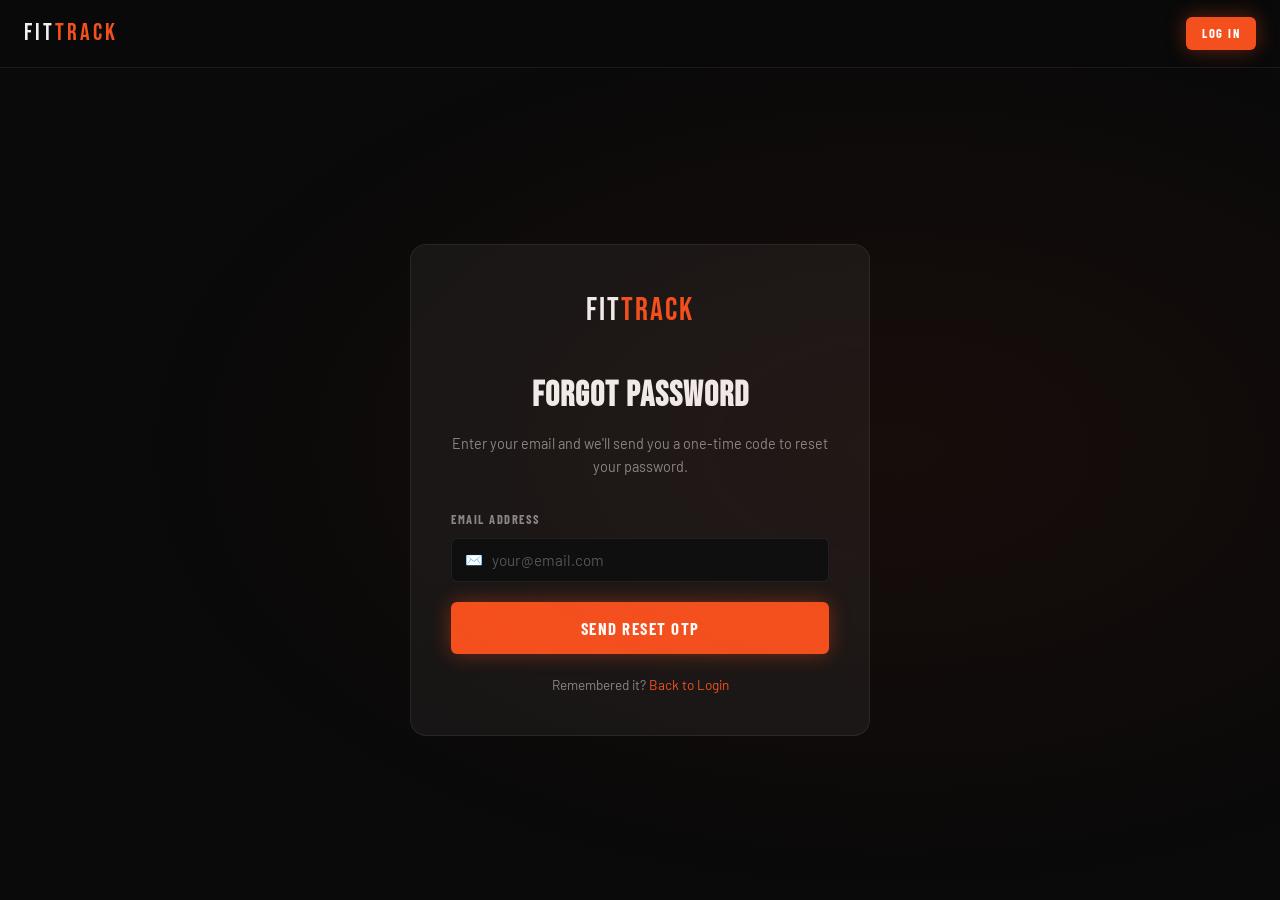
<file: fittrack-v2/frontend/forgot-password.html>
<!DOCTYPE html>
<html lang="en">
<head>
<meta charset="UTF-8"><meta name="viewport" content="width=device-width, initial-scale=1.0">
<title>Forgot Password — FitTrack Pro</title>
<link rel="stylesheet" href="css/style.css">
<style>
.auth-page{min-height:100vh;display:flex;align-items:center;padding:2rem 1rem;background:var(--bg-primary)}
.auth-bg{position:fixed;inset:0;background:radial-gradient(ellipse 60% 50% at 70% 50%,rgba(244,80,30,0.06),transparent);pointer-events:none}
.auth-container{width:100%;max-width:460px;margin:0 auto}
.auth-card{background:var(--bg-card);border:1px solid var(--border);border-radius:16px;padding:2.5rem;margin-top:5rem}
.auth-logo{text-align:center;margin-bottom:2rem}
.auth-logo a{font-family:var(--font-display);font-size:2rem;letter-spacing:2px;text-decoration:none;color:inherit}
.auth-logo span{color:var(--accent)}
.auth-title{font-family:var(--font-display);font-size:2.2rem;letter-spacing:1px;text-align:center;margin-bottom:0.5rem}
.auth-sub{text-align:center;color:var(--text-secondary);font-size:0.9rem;margin-bottom:2rem}
</style>
</head>
<body>
<nav class="navbar">
  <a href="index.html" class="nav-logo">FIT<span>TRACK</span></a>
  <div class="nav-actions">
    <a href="login.html" class="btn btn-primary btn-sm">Log In</a>
  </div>
</nav>
<div class="auth-bg"></div>
<div class="auth-page">
  <div class="auth-container">
    <div class="auth-card">
      <div class="auth-logo"><a href="index.html">FIT<span>TRACK</span></a></div>
      <h1 class="auth-title">FORGOT PASSWORD</h1>
      <p class="auth-sub">Enter your email and we'll send you a one-time code to reset your password.</p>
      <form id="forgotForm" novalidate>
        <div class="form-group">
          <label class="form-label">Email Address</label>
          <div class="input-wrapper">
            <span class="input-icon">✉️</span>
            <input type="email" id="forgotEmail" name="email" class="form-control"
                   placeholder="your@email.com" required>
          </div>
          <div class="form-error" id="forgotError"></div>
        </div>
        <button type="submit" class="btn btn-primary btn-full btn-lg" id="forgotBtn">
          <span id="forgotBtnText">Send Reset OTP</span>
          <span class="spinner hidden" id="forgotSpinner"></span>
        </button>
      </form>
      <div style="text-align:center;margin-top:1.2rem;font-size:0.85rem;color:var(--text-secondary)">
        Remembered it? <a href="login.html" style="color:var(--accent)">Back to Login</a>
      </div>
    </div>
  </div>
</div>
<div id="toast-container"></div>
<script src="js/utils.js"></script>
<script src="js/auth.js"></script>
</body>
</html>
</file>
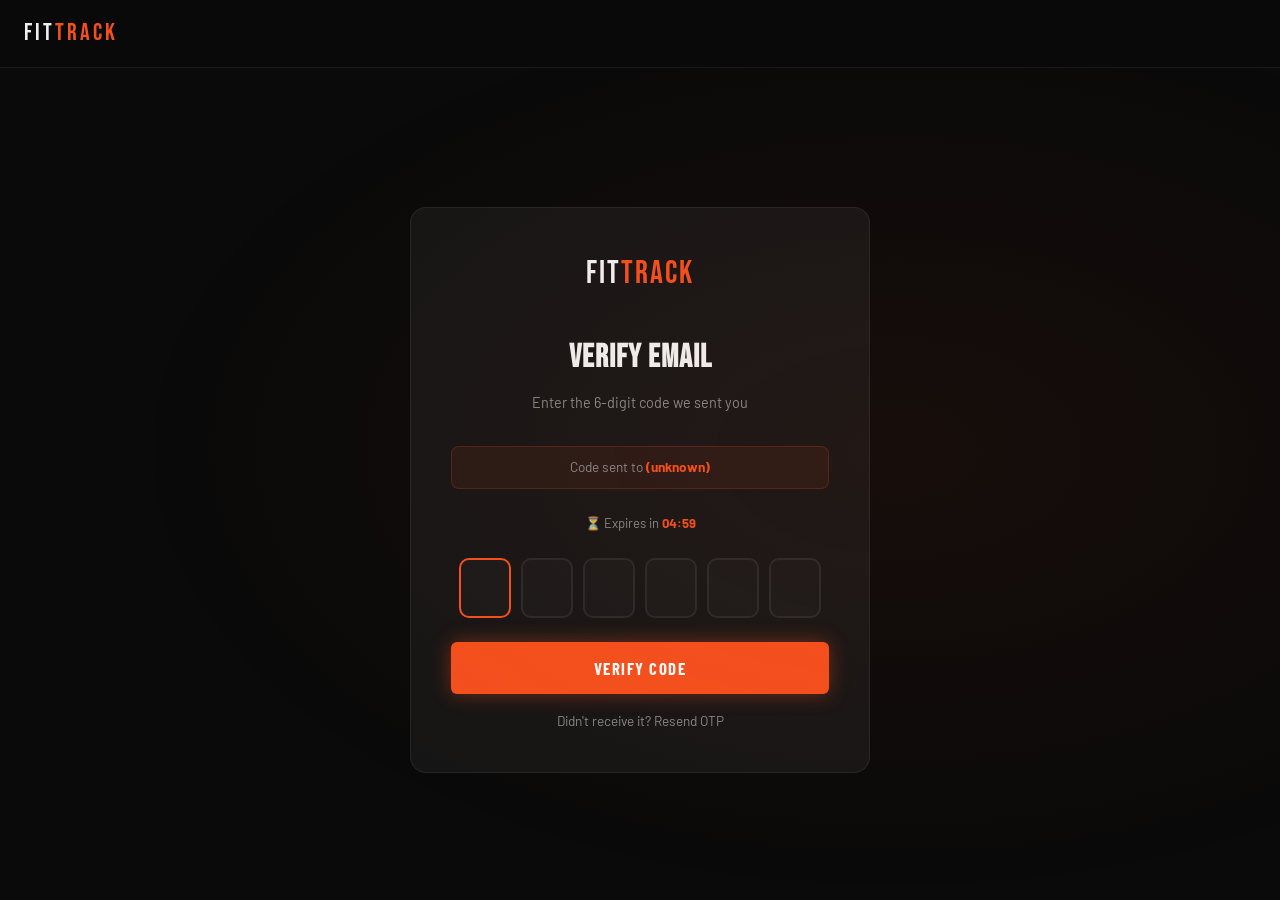
<file: fittrack-v2/frontend/verify-otp.html>
<!DOCTYPE html>
<html lang="en">
<head>
<meta charset="UTF-8"><meta name="viewport" content="width=device-width, initial-scale=1.0">
<title>Verify OTP — FitTrack Pro</title>
<link rel="stylesheet" href="css/style.css">
<style>
.auth-page{min-height:100vh;display:flex;align-items:center;padding:2rem 1rem;background:var(--bg-primary)}
.auth-bg{position:fixed;inset:0;background:radial-gradient(ellipse 60% 50% at 70% 50%,rgba(244,80,30,0.06),transparent);pointer-events:none}
.auth-container{width:100%;max-width:460px;margin:0 auto}
.auth-card{background:var(--bg-card);border:1px solid var(--border);border-radius:16px;padding:2.5rem;margin-top:5rem}
.auth-logo{text-align:center;margin-bottom:2rem}
.auth-logo a{font-family:var(--font-display);font-size:2rem;letter-spacing:2px;text-decoration:none;color:inherit}
.auth-logo span{color:var(--accent)}
.auth-title{font-family:var(--font-display);font-size:2rem;letter-spacing:1px;text-align:center;margin-bottom:0.5rem}
.auth-sub{text-align:center;color:var(--text-secondary);font-size:0.9rem;margin-bottom:2rem}
.otp-inputs{display:flex;gap:10px;justify-content:center;margin:1.5rem 0}
.otp-digit{width:52px;height:60px;text-align:center;font-size:1.6rem;font-weight:700;
  background:var(--bg-input,#1a1a1a);border:2px solid var(--border);border-radius:10px;
  color:var(--text-primary,#fff);outline:none;transition:border-color .2s}
.otp-digit:focus{border-color:var(--accent,#f4501e)}
.otp-digit.filled{border-color:rgba(244,80,30,0.5)}
.email-badge{background:rgba(244,80,30,0.08);border:1px solid rgba(244,80,30,0.2);
  border-radius:8px;padding:0.6rem 1rem;text-align:center;font-size:0.85rem;
  color:var(--text-secondary);margin-bottom:1.5rem;word-break:break-all}
.email-badge strong{color:var(--accent)}
.timer-bar{text-align:center;font-size:0.82rem;color:var(--text-secondary);margin-bottom:1.5rem}
.timer-bar #timerVal{color:var(--accent);font-weight:700}
.form-error{color:#ef4444;font-size:0.82rem;margin-top:0.4rem;display:none}
.form-error.show{display:block}
.resend-row{text-align:center;margin-top:1rem;font-size:0.85rem;color:var(--text-secondary)}
.resend-row button{background:none;border:none;color:var(--accent);cursor:pointer;font-size:0.85rem;
  padding:0;text-decoration:underline}
.resend-row button:disabled{color:var(--text-secondary);text-decoration:none;cursor:default}
.step-reset{display:none}
.step-reset.active{display:block}
</style>
</head>
<body>
<nav class="navbar">
  <a href="index.html" class="nav-logo">FIT<span>TRACK</span></a>
</nav>
<div class="auth-bg"></div>
<div class="auth-page">
  <div class="auth-container">
    <div class="auth-card">
      <div class="auth-logo"><a href="index.html">FIT<span>TRACK</span></a></div>

      <!-- ── STEP 1: Enter OTP ── -->
      <div id="stepOtp">
        <h1 class="auth-title" id="otpTitle">VERIFY EMAIL</h1>
        <p class="auth-sub" id="otpSub">Enter the 6-digit code we sent you</p>
        <div class="email-badge">Code sent to <strong id="emailDisplay">…</strong></div>
        <div class="timer-bar">⏳ Expires in <span id="timerVal">5:00</span></div>
        <div class="otp-inputs">
          <input class="otp-digit" id="d0" maxlength="1" inputmode="numeric" pattern="[0-9]" autocomplete="one-time-code">
          <input class="otp-digit" id="d1" maxlength="1" inputmode="numeric" pattern="[0-9]">
          <input class="otp-digit" id="d2" maxlength="1" inputmode="numeric" pattern="[0-9]">
          <input class="otp-digit" id="d3" maxlength="1" inputmode="numeric" pattern="[0-9]">
          <input class="otp-digit" id="d4" maxlength="1" inputmode="numeric" pattern="[0-9]">
          <input class="otp-digit" id="d5" maxlength="1" inputmode="numeric" pattern="[0-9]">
        </div>
        <div class="form-error" id="otpError"></div>
        <button class="btn btn-primary btn-full btn-lg" id="verifyBtn" onclick="submitOtp()">
          <span id="verifyText">Verify Code</span>
          <span class="spinner hidden" id="verifySpinner"></span>
        </button>
        <div class="resend-row">
          Didn't receive it?
          <button id="resendBtn" disabled onclick="resendOtp()">Resend OTP</button>
          <span id="resendTimer"></span>
        </div>
      </div>

      <!-- ── STEP 2: New Password (reset flow only) ── -->
      <div id="stepNewPwd" class="step-reset">
        <h1 class="auth-title">NEW PASSWORD</h1>
        <p class="auth-sub">OTP verified ✅ — Set your new password</p>
        <div class="form-group">
          <label class="form-label">New Password</label>
          <div class="input-wrapper">
            <span class="input-icon">🔒</span>
            <input type="password" id="newPassword" class="form-control" placeholder="Min. 8 characters" required>
            <button type="button" class="input-toggle" onclick="togglePwd('newPassword',this)">👁</button>
          </div>
        </div>
        <div class="form-group">
          <label class="form-label">Confirm Password</label>
          <div class="input-wrapper">
            <span class="input-icon">🔒</span>
            <input type="password" id="confirmNewPassword" class="form-control" placeholder="Repeat password" required>
          </div>
          <div class="form-error" id="pwdError"></div>
        </div>
        <button class="btn btn-primary btn-full btn-lg" id="resetPwdBtn" onclick="submitNewPassword()">
          <span id="resetPwdText">Save New Password</span>
          <span class="spinner hidden" id="resetPwdSpinner"></span>
        </button>
      </div>

    </div>
  </div>
</div>
<div id="toast-container"></div>
<script src="js/utils.js"></script>
<script>
// ── Read URL params ──────────────────────────────────────────
const params  = new URLSearchParams(window.location.search);
const purpose = params.get('purpose') || 'register';   // 'register' | 'reset'
const email   = decodeURIComponent(params.get('email') || '');

document.getElementById('emailDisplay').textContent = email || '(unknown)';

if (purpose === 'reset') {
  document.getElementById('otpTitle').textContent = 'RESET PASSWORD';
  document.getElementById('otpSub').textContent   = 'Enter the OTP sent to your email';
}

// ── OTP digit inputs ─────────────────────────────────────────
const digits = Array.from({length:6}, (_,i) => document.getElementById('d'+i));

digits.forEach((el, i) => {
  el.addEventListener('input', e => {
    const val = e.target.value.replace(/\D/g,'');
    e.target.value = val.slice(-1);
    if (val && i < 5) digits[i+1].focus();
    el.classList.toggle('filled', !!e.target.value);
  });
  el.addEventListener('keydown', e => {
    if (e.key === 'Backspace' && !el.value && i > 0) digits[i-1].focus();
  });
  el.addEventListener('paste', e => {
    e.preventDefault();
    const pasted = (e.clipboardData.getData('text')||'').replace(/\D/g,'').slice(0,6);
    pasted.split('').forEach((ch,j) => { if(digits[j]) { digits[j].value=ch; digits[j].classList.add('filled'); }});
    if (pasted.length) digits[Math.min(pasted.length,5)].focus();
  });
});

// ── Countdown timer (5 min) ───────────────────────────────────
let secondsLeft = 300;
const timerEl   = document.getElementById('timerVal');
const resendBtn = document.getElementById('resendBtn');
const resendTimerEl = document.getElementById('resendTimer');

const countdown = setInterval(() => {
  secondsLeft--;
  const m = String(Math.floor(secondsLeft/60)).padStart(2,'0');
  const s = String(secondsLeft % 60).padStart(2,'0');
  timerEl.textContent = `${m}:${s}`;
  if (secondsLeft <= 0) {
    clearInterval(countdown);
    timerEl.textContent = '00:00';
    timerEl.style.color = '#ef4444';
    resendBtn.disabled  = false;
    resendTimerEl.textContent = '';
  }
}, 1000);

// ── Submit OTP ────────────────────────────────────────────────
async function submitOtp() {
  const otp = digits.map(d => d.value).join('');
  if (otp.length < 6) {
    showErr('otpError', 'Please enter all 6 digits'); return;
  }
  hideErr('otpError');
  setLoading('verifyBtn','verifyText','verifySpinner', true, 'Verifying…');

  const endpoint = purpose === 'reset' ? '/api/auth/verify-reset-otp' : '/api/auth/verify-register';
  try {
    const res  = await fetch(endpoint, {
      method:'POST', headers:{'Content-Type':'application/json'},
      body: JSON.stringify({email, otp}),
    });
    const data = await res.json();
    if (!res.ok) {
      showErr('otpError', data.error || 'Invalid OTP');
      if (data.attempts_left === 0) resendBtn.disabled = false;
      setLoading('verifyBtn','verifyText','verifySpinner', false, 'Verify Code');
      return;
    }
    clearInterval(countdown);
    if (purpose === 'register') {
      showToast('Email verified! Redirecting to login…', 'success');
      setTimeout(() => window.location.href = 'login.html', 1500);
    } else {
      // Show new-password form
      document.getElementById('stepOtp').style.display    = 'none';
      document.getElementById('stepNewPwd').classList.add('active');
    }
  } catch(e) {
    showErr('otpError', 'Network error. Please try again.');
    setLoading('verifyBtn','verifyText','verifySpinner', false, 'Verify Code');
  }
}

// ── Resend OTP ────────────────────────────────────────────────
async function resendOtp() {
  resendBtn.disabled = true;
  try {
    const res  = await fetch('/api/auth/resend-otp', {
      method:'POST', headers:{'Content-Type':'application/json'},
      body: JSON.stringify({email, purpose}),
    });
    const data = await res.json();
    if (!res.ok) { showToast(data.error || 'Failed to resend', 'error'); resendBtn.disabled=false; return; }
    showToast('New OTP sent! Check your inbox.', 'success');
    digits.forEach(d => { d.value=''; d.classList.remove('filled'); });
    digits[0].focus();
    // Restart timer
    secondsLeft = 300;
    timerEl.style.color = '';
    const rt = setInterval(() => {
      secondsLeft--;
      const m = String(Math.floor(secondsLeft/60)).padStart(2,'0');
      const s = String(secondsLeft % 60).padStart(2,'0');
      timerEl.textContent = `${m}:${s}`;
      if (secondsLeft<=0) { clearInterval(rt); resendBtn.disabled=false; }
    }, 1000);
  } catch(e) {
    showToast('Network error', 'error'); resendBtn.disabled=false;
  }
}

// ── New Password (reset flow) ─────────────────────────────────
async function submitNewPassword() {
  const pwd  = document.getElementById('newPassword').value;
  const cpwd = document.getElementById('confirmNewPassword').value;
  hideErr('pwdError');
  if (pwd.length < 8)  { showErr('pwdError','Password must be at least 8 characters'); return; }
  if (pwd !== cpwd)    { showErr('pwdError','Passwords do not match'); return; }

  setLoading('resetPwdBtn','resetPwdText','resetPwdSpinner', true, 'Saving…');
  try {
    const res  = await fetch('/api/auth/reset-password', {
      method:'POST', headers:{'Content-Type':'application/json'},
      body: JSON.stringify({email, new_password: pwd}),
    });
    const data = await res.json();
    if (!res.ok) { showErr('pwdError', data.error || 'Failed'); setLoading('resetPwdBtn','resetPwdText','resetPwdSpinner',false,'Save New Password'); return; }
    showToast('Password reset! Redirecting to login…', 'success');
    setTimeout(() => window.location.href = 'login.html', 1500);
  } catch(e) {
    showErr('pwdError','Network error'); setLoading('resetPwdBtn','resetPwdText','resetPwdSpinner',false,'Save New Password');
  }
}

// ── Helpers ───────────────────────────────────────────────────
function showErr(id, msg) { const el=document.getElementById(id); el.textContent=msg; el.classList.add('show'); }
function hideErr(id)      { document.getElementById(id).classList.remove('show'); }
function setLoading(btnId, textId, spinnerId, loading, label) {
  document.getElementById(btnId).disabled     = loading;
  document.getElementById(textId).textContent = label;
  document.getElementById(spinnerId).classList.toggle('hidden', !loading);
}
function togglePwd(id, btn) {
  const inp = document.getElementById(id);
  inp.type = inp.type==='password' ? 'text' : 'password';
  btn.textContent = inp.type==='password' ? '👁' : '🙈';
}

digits[0].focus();
</script>
</body>
</html>
</file>
<file: fittrack-v2/frontend/css/style.css>
@import url('https://fonts.googleapis.com/css2?family=Bebas+Neue&family=Barlow:wght@300;400;500;600;700;900&family=Barlow+Condensed:wght@400;600;700;800&display=swap');

:root {
  --bg-primary:#0a0a0a; --bg-secondary:#111; --bg-card:#161616;
  --accent:#f4501e; --accent-hover:#d93e0d; --accent-light:rgba(244,80,30,0.12); --accent-glow:rgba(244,80,30,0.4);
  --text-primary:#f0f0f0; --text-secondary:#888; --text-muted:#555;
  --border:rgba(255,255,255,0.07); --border-accent:rgba(244,80,30,0.3);
  --green:#22c55e; --blue:#3b82f6; --yellow:#facc15;
  --shadow:0 4px 24px rgba(0,0,0,0.6); --radius:12px; --radius-sm:6px;
  --nav-height:68px; --font-display:'Bebas Neue',sans-serif;
  --font-condensed:'Barlow Condensed',sans-serif; --font-body:'Barlow',sans-serif;
}
*,*::before,*::after{box-sizing:border-box;margin:0;padding:0}
html{scroll-behavior:smooth}
body{background:var(--bg-primary);color:var(--text-primary);font-family:var(--font-body);font-size:16px;line-height:1.6;min-height:100vh;-webkit-font-smoothing:antialiased}
a{color:inherit;text-decoration:none}
img{max-width:100%;display:block}
ul{list-style:none}
button{cursor:pointer;border:none;background:none;font-family:inherit}
input,select,textarea{font-family:inherit}
::-webkit-scrollbar{width:6px}
::-webkit-scrollbar-track{background:var(--bg-primary)}
::-webkit-scrollbar-thumb{background:#333;border-radius:3px}

.navbar{position:fixed;top:0;left:0;right:0;height:var(--nav-height);background:rgba(10,10,10,0.96);backdrop-filter:blur(12px);border-bottom:1px solid var(--border);z-index:1000;display:flex;align-items:center;padding:0 2rem;gap:1.5rem}
.nav-logo{font-family:var(--font-display);font-size:1.6rem;letter-spacing:2px;display:flex;align-items:center;gap:0.3rem}
.nav-logo span{color:var(--accent)}
.nav-links{display:flex;align-items:center;gap:0.25rem;margin-left:auto}
.nav-links a{font-family:var(--font-condensed);font-size:0.88rem;font-weight:700;letter-spacing:1.5px;text-transform:uppercase;color:var(--text-secondary);padding:0.45rem 0.9rem;border-radius:var(--radius-sm);transition:all 0.2s}
.nav-links a:hover,.nav-links a.active{color:var(--text-primary)}
.nav-links a.active{background:var(--accent-light);color:var(--accent)}
.nav-actions{display:flex;align-items:center;gap:0.75rem}
.nav-user{display:flex;align-items:center;gap:0.5rem;font-family:var(--font-condensed);font-weight:700;font-size:0.85rem;letter-spacing:1px;color:var(--text-secondary);cursor:pointer;padding:0.4rem 0.8rem;border-radius:var(--radius-sm);transition:all 0.2s}
.nav-user:hover{color:var(--text-primary);background:var(--border)}
.nav-avatar{width:32px;height:32px;border-radius:50%;background:var(--accent);display:flex;align-items:center;justify-content:center;font-size:0.72rem;font-weight:700;color:#fff}

.btn{display:inline-flex;align-items:center;gap:0.5rem;padding:0.7rem 1.6rem;border-radius:var(--radius-sm);font-family:var(--font-condensed);font-weight:700;font-size:0.92rem;letter-spacing:1.5px;text-transform:uppercase;transition:all 0.2s;cursor:pointer;border:none}
.btn-primary{background:var(--accent);color:#fff;box-shadow:0 0 20px var(--accent-glow)}
.btn-primary:hover{background:var(--accent-hover);box-shadow:0 0 30px var(--accent-glow);transform:translateY(-1px)}
.btn-outline{background:transparent;color:var(--text-primary);border:1px solid var(--border)}
.btn-outline:hover{border-color:var(--accent);color:var(--accent)}
.btn-ghost{background:transparent;color:var(--text-secondary)}
.btn-ghost:hover{color:var(--text-primary)}
.btn-lg{padding:1rem 2.4rem;font-size:1.05rem}
.btn-sm{padding:0.42rem 1rem;font-size:0.78rem}
.btn-full{width:100%;justify-content:center}
.btn-danger{background:#ef4444;color:#fff}
.btn-green{background:var(--green);color:#fff}

.card{background:var(--bg-card);border:1px solid var(--border);border-radius:var(--radius);padding:1.1rem;transition:all 0.3s}
.card:hover{border-color:var(--border-accent)}
.card-header{display:flex;align-items:center;justify-content:space-between;margin-bottom:0.9rem}
.card-title{font-family:var(--font-condensed);font-size:0.82rem;font-weight:700;letter-spacing:1.5px;text-transform:uppercase;color:var(--text-secondary)}
.card-value{font-family:var(--font-display);font-size:2.8rem;color:var(--text-primary);line-height:1}
.card-sub{font-size:0.8rem;color:var(--text-muted);margin-top:0.25rem}
.card-icon{width:42px;height:42px;border-radius:var(--radius-sm);display:flex;align-items:center;justify-content:center;font-size:1.2rem}
.card-icon.orange{background:var(--accent-light);color:var(--accent)}
.card-icon.green{background:rgba(34,197,94,0.12);color:var(--green)}
.card-icon.blue{background:rgba(59,130,246,0.12);color:var(--blue)}
.card-icon.yellow{background:rgba(250,204,21,0.12);color:var(--yellow)}

.form-group{margin-bottom:1.25rem}
.form-label{display:block;font-family:var(--font-condensed);font-size:0.78rem;font-weight:700;letter-spacing:1.5px;text-transform:uppercase;color:var(--text-secondary);margin-bottom:0.5rem}
.form-control{width:100%;background:#0f0f0f;border:1px solid var(--border);border-radius:var(--radius-sm);color:var(--text-primary);padding:0.75rem 1rem;font-size:0.95rem;transition:all 0.2s;outline:none;-webkit-appearance:none}
.form-control:focus{border-color:var(--accent);box-shadow:0 0 0 3px var(--accent-light)}
.form-control::placeholder{color:var(--text-muted)}
.form-control.error{border-color:#ef4444}
.form-error{font-size:0.74rem;color:#ef4444;margin-top:0.35rem;display:none}
.form-error.show{display:block}
.form-hint{font-size:0.74rem;color:var(--text-muted);margin-top:0.35rem}
.input-wrapper{position:relative}
.input-icon{position:absolute;left:0.9rem;top:50%;transform:translateY(-50%);color:var(--text-muted);pointer-events:none;font-size:0.9rem}
.input-icon+.form-control{padding-left:2.5rem}
.input-toggle{position:absolute;right:0.9rem;top:50%;transform:translateY(-50%);color:var(--text-muted);cursor:pointer;background:none;border:none;padding:0;font-size:0.9rem}
.input-toggle:hover{color:var(--text-primary)}
select.form-control{background-image:url("data:image/svg+xml,%3Csvg xmlns='http://www.w3.org/2000/svg' width='14' height='14' fill='%23888' viewBox='0 0 16 16'%3E%3Cpath d='M7.247 11.14 2.451 5.658C1.885 5.013 2.345 4 3.204 4h9.592a1 1 0 0 1 .753 1.659l-4.796 5.48a1 1 0 0 1-1.506 0z'/%3E%3C/svg%3E");background-repeat:no-repeat;background-position:right 0.9rem center;padding-right:2.5rem;cursor:pointer}
select.form-control option{background:#1a1a1a}
.password-strength{margin-top:0.5rem}
.strength-bar{height:4px;background:var(--border);border-radius:2px;overflow:hidden;margin-bottom:0.3rem}
.strength-fill{height:100%;border-radius:2px;transition:all 0.3s;width:0%}
.strength-fill.weak{width:33%;background:#ef4444}
.strength-fill.medium{width:66%;background:var(--yellow)}
.strength-fill.strong{width:100%;background:var(--green)}
.strength-text{font-size:0.7rem;color:var(--text-muted)}
.checkbox-group{display:flex;align-items:center;gap:0.75rem;cursor:pointer}
.checkbox-group input[type="checkbox"]{width:18px;height:18px;accent-color:var(--accent);cursor:pointer}
.checkbox-group span{font-size:0.88rem;color:var(--text-secondary)}
.checkbox-group a{color:var(--accent);text-decoration:underline}

.tabs{display:flex;gap:0.25rem;background:var(--bg-secondary);border-radius:var(--radius-sm);padding:0.3rem;margin-bottom:1.5rem}
.tab-btn{flex:1;padding:0.6rem 1rem;font-family:var(--font-condensed);font-size:0.78rem;font-weight:700;letter-spacing:1.5px;text-transform:uppercase;color:var(--text-muted);border-radius:4px;transition:all 0.2s;cursor:pointer;border:none;background:none}
.tab-btn.active{background:var(--bg-card);color:var(--accent);border:1px solid var(--border-accent)}

.badge{display:inline-block;padding:0.2rem 0.65rem;border-radius:20px;font-size:0.66rem;font-family:var(--font-condensed);font-weight:700;letter-spacing:1px;text-transform:uppercase}
.badge-orange{background:var(--accent-light);color:var(--accent);border:1px solid var(--border-accent)}
.badge-green{background:rgba(34,197,94,0.12);color:var(--green);border:1px solid rgba(34,197,94,0.25)}
.badge-blue{background:rgba(59,130,246,0.12);color:var(--blue);border:1px solid rgba(59,130,246,0.25)}
.badge-yellow{background:rgba(250,204,21,0.12);color:var(--yellow);border:1px solid rgba(250,204,21,0.25)}

.stat-badge{display:inline-flex;align-items:center;gap:0.3rem;font-size:0.68rem;font-family:var(--font-condensed);font-weight:700;padding:0.2rem 0.6rem;border-radius:20px}
.stat-badge.up{background:rgba(34,197,94,0.15);color:var(--green)}
.stat-badge.down{background:rgba(239,68,68,0.15);color:#ef4444}
.stat-badge.neutral{background:var(--accent-light);color:var(--accent)}

.progress-ring-wrapper{display:flex;align-items:center;justify-content:center;position:relative}
.progress-ring-wrapper svg{transform:rotate(-90deg)}
.progress-ring-track{fill:none;stroke:var(--border)}
.progress-ring-fill{fill:none;stroke-linecap:round;transition:stroke-dashoffset 1s cubic-bezier(0.4,0,0.2,1)}
.progress-ring-label{position:absolute;text-align:center}
.progress-ring-label .value{font-family:var(--font-display);font-size:1.7rem;color:var(--text-primary);line-height:1}
.progress-ring-label .unit{font-size:0.65rem;color:var(--text-secondary);font-family:var(--font-condensed);letter-spacing:1px}

#toast-container{position:fixed;bottom:1.5rem;right:1.5rem;z-index:9999;display:flex;flex-direction:column;gap:0.5rem}
.toast{background:var(--bg-card);border:1px solid var(--border);border-radius:var(--radius-sm);padding:1rem 1.25rem;min-width:280px;display:flex;align-items:center;gap:0.75rem;box-shadow:var(--shadow);animation:slideInToast 0.3s ease;font-size:0.88rem}
.toast.success{border-left:3px solid var(--green)}
.toast.error{border-left:3px solid #ef4444}
.toast.info{border-left:3px solid var(--accent)}
@keyframes slideInToast{from{transform:translateX(100%);opacity:0}to{transform:translateX(0);opacity:1}}

.modal-overlay{position:fixed;inset:0;background:rgba(0,0,0,0.85);backdrop-filter:blur(4px);z-index:2000;display:flex;align-items:center;justify-content:center;opacity:0;pointer-events:none;transition:opacity 0.3s}
.modal-overlay.open{opacity:1;pointer-events:all}
.modal{background:var(--bg-card);border:1px solid var(--border);border-radius:var(--radius);padding:2rem;width:90%;max-width:480px;transform:scale(0.9);transition:transform 0.3s}
.modal-overlay.open .modal{transform:scale(1)}
.modal-header{display:flex;align-items:center;justify-content:space-between;margin-bottom:1.5rem}
.modal-title{font-family:var(--font-display);font-size:1.8rem;letter-spacing:1px}
.modal-close{color:var(--text-muted);font-size:1.2rem;cursor:pointer;background:none;border:none;padding:0.25rem}
.modal-close:hover{color:var(--text-primary)}

.section-tag{font-family:var(--font-condensed);font-size:0.74rem;font-weight:700;letter-spacing:3px;text-transform:uppercase;color:var(--accent);margin-bottom:0.75rem}
.section-heading{font-family:var(--font-display);font-size:clamp(2.5rem,6vw,5rem);line-height:0.95;letter-spacing:1px;margin-bottom:1.25rem}
.divider{border:none;border-top:1px solid var(--border);margin:1.5rem 0}
.divider-text{text-align:center;position:relative;color:var(--text-muted);font-size:0.85rem;margin:1.5rem 0}
.divider-text::before{content:"";position:absolute;top:50%;left:0;right:0;height:1px;background:var(--border)}
.divider-text span{background:var(--bg-primary);padding:0 1rem;position:relative}

.spinner{width:18px;height:18px;border:2px solid var(--border);border-top-color:var(--accent);border-radius:50%;animation:spin 0.6s linear infinite;display:inline-block}
@keyframes spin{to{transform:rotate(360deg)}}

.page-wrapper{padding-top:var(--nav-height);min-height:100vh}
.container{max-width:1280px;margin:0 auto;padding:0 2rem}
.container-sm{max-width:520px;margin:0 auto;padding:0 1.5rem}
.section{padding:5rem 0}
.grid-2{display:grid;grid-template-columns:repeat(2,1fr);gap:1rem}
.grid-3{display:grid;grid-template-columns:repeat(3,1fr);gap:1rem}
.grid-4{display:grid;grid-template-columns:repeat(4,1fr);gap:1rem}
.flex{display:flex}.flex-center{display:flex;align-items:center;justify-content:center}
.flex-between{display:flex;align-items:center;justify-content:space-between}
.flex-col{display:flex;flex-direction:column}
.gap-sm{gap:0.5rem}.gap-md{gap:1rem}.gap-lg{gap:1.5rem}
.mt-1{margin-top:0.5rem}.mt-2{margin-top:1rem}.mt-3{margin-top:1.5rem}.mt-4{margin-top:2rem}
.mb-1{margin-bottom:0.5rem}.mb-2{margin-bottom:1rem}.mb-3{margin-bottom:1.5rem}
.text-center{text-align:center}.text-accent{color:var(--accent)}.text-muted{color:var(--text-muted)}
.text-secondary{color:var(--text-secondary)}.text-green{color:var(--green)}.text-blue{color:var(--blue)}
.text-sm{font-size:0.85rem}.text-xs{font-size:0.72rem}
.font-display{font-family:var(--font-display);letter-spacing:1px}
.font-condensed{font-family:var(--font-condensed);font-weight:700;letter-spacing:1px}
.hidden{display:none!important}.w-full{width:100%}

.footer{background:var(--bg-secondary);border-top:1px solid var(--border);padding:3rem 0 2rem}
.footer-grid{display:grid;grid-template-columns:2fr 1fr 1fr;gap:3rem;margin-bottom:2rem}
.footer-heading{font-family:var(--font-condensed);font-size:0.74rem;font-weight:700;letter-spacing:2px;text-transform:uppercase;color:var(--text-muted);margin-bottom:1rem}
.footer-links{display:flex;flex-direction:column;gap:0.5rem}
.footer-links a{color:var(--text-secondary);font-size:0.9rem;transition:color 0.2s}
.footer-links a:hover{color:var(--accent)}
.footer-bottom{border-top:1px solid var(--border);padding-top:1.5rem}

@media(max-width:1024px){.grid-4{grid-template-columns:repeat(2,1fr)}}
@media(max-width:768px){.navbar{padding:0 1rem}.nav-links{display:none}.container{padding:0 1rem}.grid-2,.grid-3,.grid-4{grid-template-columns:1fr}.section{padding:3rem 0}.footer-grid{grid-template-columns:1fr}}

/* ═══════════════════════════════════════════════════════
   FITTRACK PRO v2 — ADDITIONS
   Dark/Light mode, mobile, animations, new components
   ═══════════════════════════════════════════════════════ */

/* ── Light Mode ─────────────────────────────────────── */
:root[data-theme="light"] {
  --bg-primary:    #f5f5f7;
  --bg-secondary:  #ffffff;
  --bg-card:       #ffffff;
  --bg-input:      #f0f0f2;
  --text-primary:  #1a1a2e;
  --text-secondary:#4a4a68;
  --text-muted:    #9898b0;
  --border:        #e0e0ec;
  --border-accent: rgba(244,80,30,0.3);
  --accent-light:  rgba(244,80,30,0.08);
  --nav-bg:        rgba(255,255,255,0.92);
}
:root[data-theme="light"] .navbar  { border-bottom-color:#e8e8f0; }
:root[data-theme="light"] .sidebar { background:#f8f8fc; }
:root[data-theme="light"] body     { background:var(--bg-primary); }

/* ── Smooth Transitions ─────────────────────────────── */
body, .card, .navbar, .sidebar, .sidebar-link,
.form-control, .btn, .badge-item {
  transition: background-color .25s ease, border-color .25s ease, color .15s ease;
}

/* ── Fade-in animation ──────────────────────────────── */
@keyframes fadeInUp {
  from { opacity:0; transform:translateY(16px); }
  to   { opacity:1; transform:translateY(0);    }
}
.card { animation: fadeInUp .35s ease both; }
.card:nth-child(2) { animation-delay:.05s }
.card:nth-child(3) { animation-delay:.1s  }
.card:nth-child(4) { animation-delay:.15s }

/* ── Mobile Responsive ─────────────────────────────── */
@media (max-width: 768px) {
  .dash-layout     { grid-template-columns: 1fr !important; }
  .sidebar         { display: none !important; }
  .stat-cards      { grid-template-columns: repeat(2,1fr) !important; }
  .charts-row      { grid-template-columns: 1fr !important; }
  .bottom-row      { grid-template-columns: 1fr !important; }
  .auth-card       { padding: 1.5rem !important; }
  .modal           { margin: 1rem; max-width: calc(100vw - 2rem); }
  .admin-layout    { grid-template-columns: 1fr !important; }
  .admin-sidebar   { display: none !important; }
}
@media (max-width: 480px) {
  .stat-cards      { grid-template-columns: 1fr !important; }
  .nav-links       { display: none; }
  .dash-title      { font-size: 1.6rem; }
}

/* ── Mobile Hamburger ────────────────────────────────── */
.mobile-menu-btn {
  display: none;
  background: none;
  border: none;
  color: var(--text-primary);
  font-size: 1.3rem;
  cursor: pointer;
  padding: .4rem;
}
@media (max-width: 768px) { .mobile-menu-btn { display: block; } }

/* ── Water Progress ─────────────────────────────────── */
.water-glass {
  display: inline-flex;
  align-items: center;
  justify-content: center;
  width: 40px;
  height: 40px;
  border-radius: 10px;
  background: rgba(56,189,248,.1);
  border: 1px solid rgba(56,189,248,.2);
  font-size: 1.2rem;
  cursor: pointer;
  transition: all .2s;
}
.water-glass:hover {
  background: rgba(56,189,248,.2);
  transform: scale(1.05);
}

/* ── Streak flame animation ─────────────────────────── */
@keyframes flicker {
  0%,100% { transform: scale(1) rotate(-2deg); }
  50%      { transform: scale(1.1) rotate(2deg); }
}
.streak-flame { display:inline-block; animation: flicker 1.5s ease-in-out infinite; }

/* ── Export dropdown ─────────────────────────────────── */
#exportMenu.show { display: block !important; }

/* ── Toast improvement ─────────────────────────────── */
.toast {
  border-radius: 10px !important;
  backdrop-filter: blur(8px);
  animation: fadeInUp .3s ease;
}

/* ── Admin badge improvements ────────────────────────── */
.badge-role { border-radius: 6px !important; }

/* ── Scrollbar ──────────────────────────────────────── */
::-webkit-scrollbar       { width: 5px; height: 5px; }
::-webkit-scrollbar-track { background: transparent; }
::-webkit-scrollbar-thumb { background: var(--border); border-radius: 99px; }
::-webkit-scrollbar-thumb:hover { background: rgba(244,80,30,.4); }

/* ════════════════════════════════════════════════════════════
   PROFESSIONAL LAYOUT — Fixed Sidebar + Top Navbar Redesign
   ════════════════════════════════════════════════════════════ */

/* ── New Top Navbar ──────────────────────────────────────── */
.navbar {
  position: fixed;
  top: 0; left: 0; right: 0;
  height: var(--nav-height);
  background: rgba(10,10,10,0.97);
  backdrop-filter: blur(20px);
  -webkit-backdrop-filter: blur(20px);
  border-bottom: 1px solid var(--border);
  z-index: 1100;
  display: flex;
  align-items: center;
  padding: 0 1.5rem 0 1.5rem;
  gap: 0;
}

.nav-hamburger {
  display: flex;
  align-items: center;
  justify-content: center;
  width: 38px; height: 38px;
  border-radius: 8px;
  cursor: pointer;
  color: var(--text-secondary);
  font-size: 1.2rem;
  transition: all 0.2s;
  margin-right: 0.75rem;
  background: none;
  border: none;
  flex-shrink: 0;
}
.nav-hamburger:hover { background: var(--border); color: var(--text-primary); }

.nav-logo {
  font-family: var(--font-display);
  font-size: 1.5rem;
  letter-spacing: 3px;
  display: flex;
  align-items: center;
  gap: 0;
  margin-right: auto;
  text-decoration: none;
}
.nav-logo span { color: var(--accent); }

/* Hide old nav-links in dashboard layout */
.app-layout .nav-links { display: none !important; }

.nav-right-cluster {
  display: flex;
  align-items: center;
  gap: 0.6rem;
  margin-left: auto;
}

.nav-theme-btn {
  width: 36px; height: 36px;
  border-radius: 8px;
  border: 1px solid var(--border);
  background: transparent;
  color: var(--text-secondary);
  font-size: 1rem;
  cursor: pointer;
  display: flex; align-items: center; justify-content: center;
  transition: all 0.2s;
}
.nav-theme-btn:hover { border-color: var(--accent); color: var(--accent); }

.nav-export-wrap { position: relative; }
.nav-export-btn {
  display: flex; align-items: center; gap: 0.4rem;
  padding: 0.42rem 1rem;
  border-radius: 8px;
  border: 1px solid var(--border);
  background: transparent;
  color: var(--text-secondary);
  font-family: var(--font-condensed);
  font-size: 0.78rem;
  font-weight: 700;
  letter-spacing: 1px;
  text-transform: uppercase;
  cursor: pointer;
  transition: all 0.2s;
}
.nav-export-btn:hover { border-color: var(--accent); color: var(--accent); }

.nav-export-menu {
  display: none;
  position: absolute;
  right: 0; top: calc(100% + 8px);
  background: var(--bg-card);
  border: 1px solid var(--border);
  border-radius: 10px;
  min-width: 180px;
  z-index: 9999;
  overflow: hidden;
  box-shadow: 0 8px 32px rgba(0,0,0,0.5);
}
.nav-export-menu.open { display: block; }
.nav-export-menu a {
  display: flex; align-items: center; gap: 0.6rem;
  padding: 0.7rem 1rem;
  font-size: 0.83rem;
  color: var(--text-primary);
  text-decoration: none;
  border-bottom: 1px solid var(--border);
  transition: background 0.15s;
}
.nav-export-menu a:last-child { border-bottom: none; }
.nav-export-menu a:hover { background: var(--accent-light); color: var(--accent); }

.nav-user-chip {
  display: flex; align-items: center; gap: 0.5rem;
  padding: 0.35rem 0.8rem;
  border-radius: 8px;
  border: 1px solid var(--border);
  font-family: var(--font-condensed);
  font-weight: 700;
  font-size: 0.82rem;
  letter-spacing: 1px;
  color: var(--text-secondary);
  cursor: pointer;
  transition: all 0.2s;
  user-select: none;
}
.nav-user-chip:hover { border-color: var(--border-accent); color: var(--text-primary); background: var(--accent-light); }

.nav-logout-btn {
  padding: 0.42rem 1rem;
  border-radius: 8px;
  border: 1px solid var(--border);
  background: transparent;
  color: var(--text-secondary);
  font-family: var(--font-condensed);
  font-size: 0.78rem;
  font-weight: 700;
  letter-spacing: 1px;
  text-transform: uppercase;
  cursor: pointer;
  transition: all 0.2s;
}
.nav-logout-btn:hover { border-color: #ef4444; color: #ef4444; }

/* ── App Shell Layout ────────────────────────────────────── */
.app-shell {
  display: flex;
  padding-top: var(--nav-height);
  min-height: 100vh;
}

/* ── Fixed Sidebar ───────────────────────────────────────── */
.app-sidebar {
  position: fixed;
  top: var(--nav-height);
  left: 0;
  width: 240px;
  height: calc(100vh - var(--nav-height));
  background: var(--bg-secondary);
  border-right: 1px solid var(--border);
  overflow-y: auto;
  overflow-x: hidden;
  z-index: 1000;
  display: flex;
  flex-direction: column;
  padding: 1.25rem 0 2rem;
  transition:
    transform 0.38s cubic-bezier(0.4, 0, 0.2, 1),
    width     0.38s cubic-bezier(0.4, 0, 0.2, 1),
    box-shadow 0.38s ease,
    background 0.2s ease;
  will-change: transform;
}
.app-sidebar::-webkit-scrollbar { width: 3px; }
.app-sidebar::-webkit-scrollbar-thumb { background: var(--border); border-radius: 3px; }

/* Stagger sidebar links on open */
.app-sidebar .sidebar-nav-group .sidebar-link {
  opacity: 1;
  transform: translateX(0);
}
.sidebar-animating .app-sidebar .sidebar-nav-group .sidebar-link {
  animation: sidebarLinkIn 0.32s cubic-bezier(0.4, 0, 0.2, 1) both;
}
.sidebar-animating .app-sidebar .sidebar-nav-group:nth-child(1) .sidebar-link:nth-child(1) { animation-delay: 0.04s; }
.sidebar-animating .app-sidebar .sidebar-nav-group:nth-child(1) .sidebar-link:nth-child(2) { animation-delay: 0.08s; }
.sidebar-animating .app-sidebar .sidebar-nav-group:nth-child(1) .sidebar-link:nth-child(3) { animation-delay: 0.12s; }
.sidebar-animating .app-sidebar .sidebar-nav-group:nth-child(1) .sidebar-link:nth-child(4) { animation-delay: 0.16s; }
.sidebar-animating .app-sidebar .sidebar-nav-group:nth-child(1) .sidebar-link:nth-child(5) { animation-delay: 0.20s; }
.sidebar-animating .app-sidebar .sidebar-nav-group:nth-child(2) .sidebar-link:nth-child(1) { animation-delay: 0.14s; }
.sidebar-animating .app-sidebar .sidebar-nav-group:nth-child(2) .sidebar-link:nth-child(2) { animation-delay: 0.18s; }
.sidebar-animating .app-sidebar .sidebar-nav-group:nth-child(2) .sidebar-link:nth-child(3) { animation-delay: 0.22s; }
.sidebar-animating .app-sidebar .sidebar-nav-group:nth-child(2) .sidebar-link:nth-child(4) { animation-delay: 0.26s; }
.sidebar-animating .app-sidebar .sidebar-nav-group:nth-child(2) .sidebar-link:nth-child(5) { animation-delay: 0.30s; }
.sidebar-animating .app-sidebar .sidebar-section-label {
  animation: sidebarLabelIn 0.3s cubic-bezier(0.4, 0, 0.2, 1) 0.02s both;
}
@keyframes sidebarLinkIn {
  from { opacity: 0; transform: translateX(-14px); }
  to   { opacity: 1; transform: translateX(0); }
}
@keyframes sidebarLabelIn {
  from { opacity: 0; transform: translateX(-8px); }
  to   { opacity: 1; transform: translateX(0); }
}

.sidebar-section-label {
  font-family: var(--font-condensed);
  font-size: 0.6rem;
  font-weight: 700;
  letter-spacing: 2.5px;
  text-transform: uppercase;
  color: var(--text-muted);
  padding: 1.1rem 1.25rem 0.4rem;
}

.sidebar-nav-group {
  display: flex;
  flex-direction: column;
  gap: 0.1rem;
  padding: 0 0.75rem;
}

.sidebar-nav-group .sidebar-link {
  display: flex;
  align-items: center;
  gap: 0.7rem;
  padding: 0.62rem 0.9rem;
  border-radius: 8px;
  color: var(--text-secondary);
  font-family: var(--font-condensed);
  font-size: 0.84rem;
  font-weight: 700;
  letter-spacing: 0.8px;
  text-transform: uppercase;
  text-decoration: none;
  transition: all 0.18s;
  border: 1px solid transparent;
  white-space: nowrap;
}
.sidebar-nav-group .sidebar-link:hover {
  color: var(--text-primary);
  background: rgba(255,255,255,0.04);
}
.sidebar-nav-group .sidebar-link.active {
  color: var(--accent);
  background: var(--accent-light);
  border-color: var(--border-accent);
}

.sidebar-divider {
  height: 1px;
  background: var(--border);
  margin: 0.75rem 1.25rem;
}

.sidebar-icon {
  font-size: 1rem;
  width: 22px;
  text-align: center;
  flex-shrink: 0;
}

/* ── App Main Content ────────────────────────────────────── */
.app-main {
  margin-left: 240px;
  flex: 1;
  min-width: 0;
  padding: 1.5rem 1.75rem;
  transition: margin-left 0.38s cubic-bezier(0.4, 0, 0.2, 1);
}

/* ── Sidebar label (hidden when collapsed) ───────────────── */
.sidebar-label {
  transition: opacity 0.25s ease, transform 0.25s ease;
  opacity: 1;
  transform: translateX(0);
  white-space: nowrap;
}

/* ── Sidebar section labels (hidden when collapsed) ──────── */
.sidebar-section-label {
  transition: opacity 0.2s ease;
}

/* ── Sidebar collapsed state — icon-only strip ───────────── */
.app-shell.sidebar-collapsed .app-sidebar {
  width: 56px;
  overflow: visible; /* allow tooltips to peek out */
}
.app-shell.sidebar-collapsed .app-main {
  margin-left: 56px;
}

/* Hide text labels + section headings when collapsed */
.app-shell.sidebar-collapsed .sidebar-label {
  opacity: 0;
  transform: translateX(-6px);
  pointer-events: none;
  width: 0;
  overflow: hidden;
}
.app-shell.sidebar-collapsed .sidebar-section-label {
  opacity: 0;
  height: 0;
  padding: 0;
  overflow: hidden;
}
.app-shell.sidebar-collapsed .sidebar-divider {
  margin: 0.5rem 0.6rem;
}

/* Center icons when collapsed */
.app-shell.sidebar-collapsed .sidebar-nav-group .sidebar-link {
  justify-content: center;
  padding: 0.72rem 0;
  gap: 0;
}
.app-shell.sidebar-collapsed .sidebar-nav-group .sidebar-link .sidebar-icon {
  width: 100%;
  text-align: center;
  font-size: 1.2rem;
}

/* Tooltip on collapsed icons */
.app-shell.sidebar-collapsed .sidebar-nav-group .sidebar-link {
  position: relative;
}
.app-shell.sidebar-collapsed .sidebar-nav-group .sidebar-link::after {
  content: attr(data-tooltip);
  position: absolute;
  left: calc(100% + 10px);
  top: 50%;
  transform: translateY(-50%) translateX(-4px);
  background: var(--bg-card);
  color: var(--text-primary);
  border: 1px solid var(--border);
  border-radius: 6px;
  padding: 0.3rem 0.7rem;
  font-size: 0.72rem;
  font-family: var(--font-condensed);
  font-weight: 700;
  letter-spacing: 0.8px;
  text-transform: uppercase;
  white-space: nowrap;
  opacity: 0;
  pointer-events: none;
  transition: opacity 0.18s ease, transform 0.18s ease;
  z-index: 9999;
  box-shadow: 0 4px 16px rgba(0,0,0,0.3);
}
.app-shell.sidebar-collapsed .sidebar-nav-group .sidebar-link:hover::after {
  opacity: 1;
  transform: translateY(-50%) translateX(0);
}


/* ── Mobile Sidebar ──────────────────────────────────────── */
@media (max-width: 1024px) {
  .app-sidebar {
    transform: translateX(-240px);
    z-index: 1200;
    box-shadow: none;
  }
  .app-shell.sidebar-open .app-sidebar {
    transform: translateX(0);
    box-shadow: 6px 0 40px rgba(0,0,0,0.45);
  }
  .app-main { margin-left: 0 !important; }

  .sidebar-overlay {
    display: block;
    position: fixed; inset: 0;
    background: rgba(0,0,0,0.55);
    z-index: 1150;
    backdrop-filter: blur(3px);
    -webkit-backdrop-filter: blur(3px);
    opacity: 0;
    pointer-events: none;
    transition: opacity 0.35s cubic-bezier(0.4, 0, 0.2, 1),
                backdrop-filter 0.35s ease;
  }
  .app-shell.sidebar-open .sidebar-overlay {
    opacity: 1;
    pointer-events: all;
  }
}

/* ── Light theme navbar ──────────────────────────────────── */
:root[data-theme="light"] .navbar {
  background: rgba(255,255,255,0.97);
}
:root[data-theme="light"] .app-sidebar {
  background: #f8f8fc;
}

/* ════════════════════════════════════════════════════════════
   FITTRACK v3 — ALL NEW IMPROVEMENTS
   ════════════════════════════════════════════════════════════ */

/* ── 1. Smooth dark-mode transitions on ALL elements ──────── */
*,
*::before,
*::after {
  transition-property: background-color, border-color, color, box-shadow;
  transition-duration: 0.25s;
  transition-timing-function: ease;
}
/* Exclude elements where animation transition matters more */
.card, .btn, .sidebar-link, .nav-theme-btn,
.progress-ring-fill, .progress-fill, .water-progress-fill {
  transition: background-color 0.25s ease, border-color 0.25s ease,
              color 0.15s ease, box-shadow 0.25s ease,
              transform 0.18s ease, opacity 0.2s ease,
              width 1s ease, stroke-dashoffset 1s ease;
}

/* ── 2. Skeleton Loader System ────────────────────────────── */
@keyframes shimmer {
  0%   { background-position: -400px 0; }
  100% { background-position:  400px 0; }
}
.skeleton {
  background: linear-gradient(
    90deg,
    var(--border) 25%,
    rgba(255,255,255,0.06) 50%,
    var(--border) 75%
  );
  background-size: 400px 100%;
  animation: shimmer 1.4s infinite linear;
  border-radius: 6px;
  color: transparent !important;
}
:root[data-theme="light"] .skeleton {
  background: linear-gradient(
    90deg,
    #e8e8ec 25%,
    #f4f4f8 50%,
    #e8e8ec 75%
  );
  background-size: 400px 100%;
}
.skeleton-text  { height: 1em;  width: 100%; display: block; }
.skeleton-text.w-60  { width: 60%; }
.skeleton-text.w-40  { width: 40%; }
.skeleton-val   { height: 3rem; width: 80px; display: block; border-radius: 4px; }
.skeleton-card  { padding: 1.1rem; }
.skeleton-chart { height: 160px; width: 100%; display: block; border-radius: 8px; }
.skeleton-row   { display: flex; flex-direction: column; gap: 0.6rem; }

/* ── 3. Empty State System ────────────────────────────────── */
.empty-state {
  display: flex;
  flex-direction: column;
  align-items: center;
  justify-content: center;
  padding: 2.5rem 1rem;
  text-align: center;
  gap: 0.6rem;
  color: var(--text-muted);
  min-height: 120px;
}
.empty-state-icon {
  font-size: 2.4rem;
  line-height: 1;
  margin-bottom: 0.2rem;
  opacity: 0.7;
}
.empty-state-title {
  font-family: var(--font-condensed);
  font-size: 0.82rem;
  font-weight: 700;
  letter-spacing: 1.5px;
  text-transform: uppercase;
  color: var(--text-secondary);
}
.empty-state-sub {
  font-size: 0.78rem;
  color: var(--text-muted);
  max-width: 220px;
  line-height: 1.5;
}
.empty-state .btn {
  margin-top: 0.5rem;
  font-size: 0.76rem;
  padding: 0.38rem 1rem;
}

/* ── 4. Responsive chart containers ──────────────────────── */
.chart-wrap {
  position: relative;
  width: 100%;
}
.chart-wrap canvas {
  max-width: 100%;
  height: auto !important;
}

/* ── 5. Page header compact (all inner pages) ─────────────── */
.page-header {
  padding: 1.25rem 0 1rem !important;
  border-bottom: 1px solid var(--border);
  margin-bottom: 1.25rem !important;
}
.page-title {
  font-family: var(--font-display);
  font-size: 2.6rem !important;
  letter-spacing: 2px;
  margin-bottom: 0.15rem;
  line-height: 1;
}

/* ── 6. Light mode nav & sidebar ─────────────────────────── */
:root[data-theme="light"] .navbar {
  background: rgba(255,255,255,0.97);
  border-bottom-color: #dde0ea;
  box-shadow: 0 1px 12px rgba(0,0,0,0.08);
}
:root[data-theme="light"] .app-sidebar {
  background: #f4f5fb;
  border-right-color: #dde0ea;
}
:root[data-theme="light"] .sidebar-nav-group .sidebar-link {
  color: #5a5a7a;
}
:root[data-theme="light"] .sidebar-nav-group .sidebar-link:hover {
  background: rgba(0,0,0,0.04);
  color: #1a1a2e;
}
:root[data-theme="light"] .sidebar-nav-group .sidebar-link.active {
  background: rgba(244,80,30,0.1);
  color: var(--accent);
}
:root[data-theme="light"] .form-control {
  background: #f8f8fc;
  border-color: #d8d8ea;
  color: #1a1a2e;
}
:root[data-theme="light"] .form-control:focus {
  border-color: var(--accent);
}
:root[data-theme="light"] .card {
  background: #ffffff;
  border-color: #e4e4f0;
  box-shadow: 0 2px 10px rgba(0,0,0,0.05);
}
:root[data-theme="light"] .nav-theme-btn,
:root[data-theme="light"] .nav-logout-btn,
:root[data-theme="light"] .nav-user-chip,
:root[data-theme="light"] .nav-export-btn {
  border-color: #d8d8ea;
  color: #5a5a7a;
}
:root[data-theme="light"] .nav-user-chip:hover {
  background: rgba(244,80,30,0.07);
}
:root[data-theme="light"] .nav-logo { color: #1a1a2e; }

/* ── 7. FitBot chat bubble improvements ──────────────────── */
.bot-msg .msg-bubble {
  background: var(--bg-card);
  border: 1px solid var(--border);
  color: var(--text-primary);
  border-radius: 3px 16px 16px 16px;
}
.user-msg .msg-bubble {
  background: linear-gradient(135deg, var(--accent) 0%, #ff6b35 100%);
  color: #fff;
  border-radius: 16px 3px 16px 16px;
  box-shadow: 0 2px 12px rgba(244,80,30,0.35);
}
:root[data-theme="light"] .bot-msg .msg-bubble {
  background: #f0f0f8;
  border-color: #e0e0ec;
  color: #1a1a2e;
}

/* ── 8. Typing indicator improvement ─────────────────────── */
.typing-dots {
  display: flex;
  align-items: center;
  gap: 4px;
  padding: 0.2rem 0;
}
.typing-dots span {
  width: 6px; height: 6px;
  border-radius: 50%;
  background: var(--text-muted);
  animation: bounce 1.2s ease-in-out infinite;
  flex-shrink: 0;
}

/* ── 9. Sidebar improvements ─────────────────────────────── */
.app-sidebar {
  background: var(--bg-secondary);
}
/* Profile mini card in sidebar bottom */
.sidebar-profile-mini {
  margin-top: auto;
  padding: 1rem 0.75rem 0.5rem;
  border-top: 1px solid var(--border);
  display: flex;
  align-items: center;
  gap: 0.65rem;
}
.sidebar-avatar-mini {
  width: 32px; height: 32px;
  border-radius: 50%;
  background: var(--accent);
  display: flex; align-items: center; justify-content: center;
  font-size: 0.72rem; font-weight: 700; color: #fff;
  flex-shrink: 0;
  overflow: hidden;
}
.sidebar-avatar-mini img {
  width: 100%; height: 100%;
  object-fit: cover; border-radius: 50%;
}
.sidebar-profile-name {
  font-family: var(--font-condensed);
  font-size: 0.8rem;
  font-weight: 700;
  letter-spacing: 0.5px;
  color: var(--text-secondary);
  flex: 1;
  overflow: hidden;
  text-overflow: ellipsis;
  white-space: nowrap;
}
.sidebar-logout-mini {
  background: none; border: none;
  color: var(--text-muted);
  font-size: 0.9rem; cursor: pointer;
  padding: 0.3rem;
  border-radius: 6px;
  transition: all 0.2s;
}
.sidebar-logout-mini:hover { color: #ef4444; background: rgba(239,68,68,0.1); }

/* ── 10. Mobile improvements ─────────────────────────────── */
@media (max-width: 768px) {
  .page-title { font-size: 2rem !important; }
  .workout-content { grid-template-columns: 1fr !important; }
  .diet-layout { grid-template-columns: 1fr !important; }
  .profile-grid { grid-template-columns: 1fr !important; }
  .log-sidebar { flex-direction: row; flex-wrap: wrap; }
  .log-sidebar > * { flex: 1; min-width: 260px; }
}
@media (max-width: 480px) {
  .nav-right-cluster { gap: 0.35rem; }
  .nav-export-btn span { display: none; }
  .app-main { padding: 1rem !important; }
  .stat-cards { grid-template-columns: repeat(2,1fr) !important; }
}

/* ── 11. Additional card & layout polish ─────────────────── */
.card-value {
  font-family: var(--font-display);
  font-size: 2.4rem; /* slightly smaller default */
  color: var(--text-primary);
  line-height: 1;
}
.nav-hamburger { display: flex; } /* always visible */

/* ── 12. Scroll reveal for page content ──────────────────── */
@keyframes revealUp {
  from { opacity: 0; transform: translateY(12px); }
  to   { opacity: 1; transform: translateY(0); }
}
.app-main > * {
  animation: revealUp 0.3s ease both;
}
.app-main > *:nth-child(2) { animation-delay: 0.04s; }
.app-main > *:nth-child(3) { animation-delay: 0.08s; }
</file>
